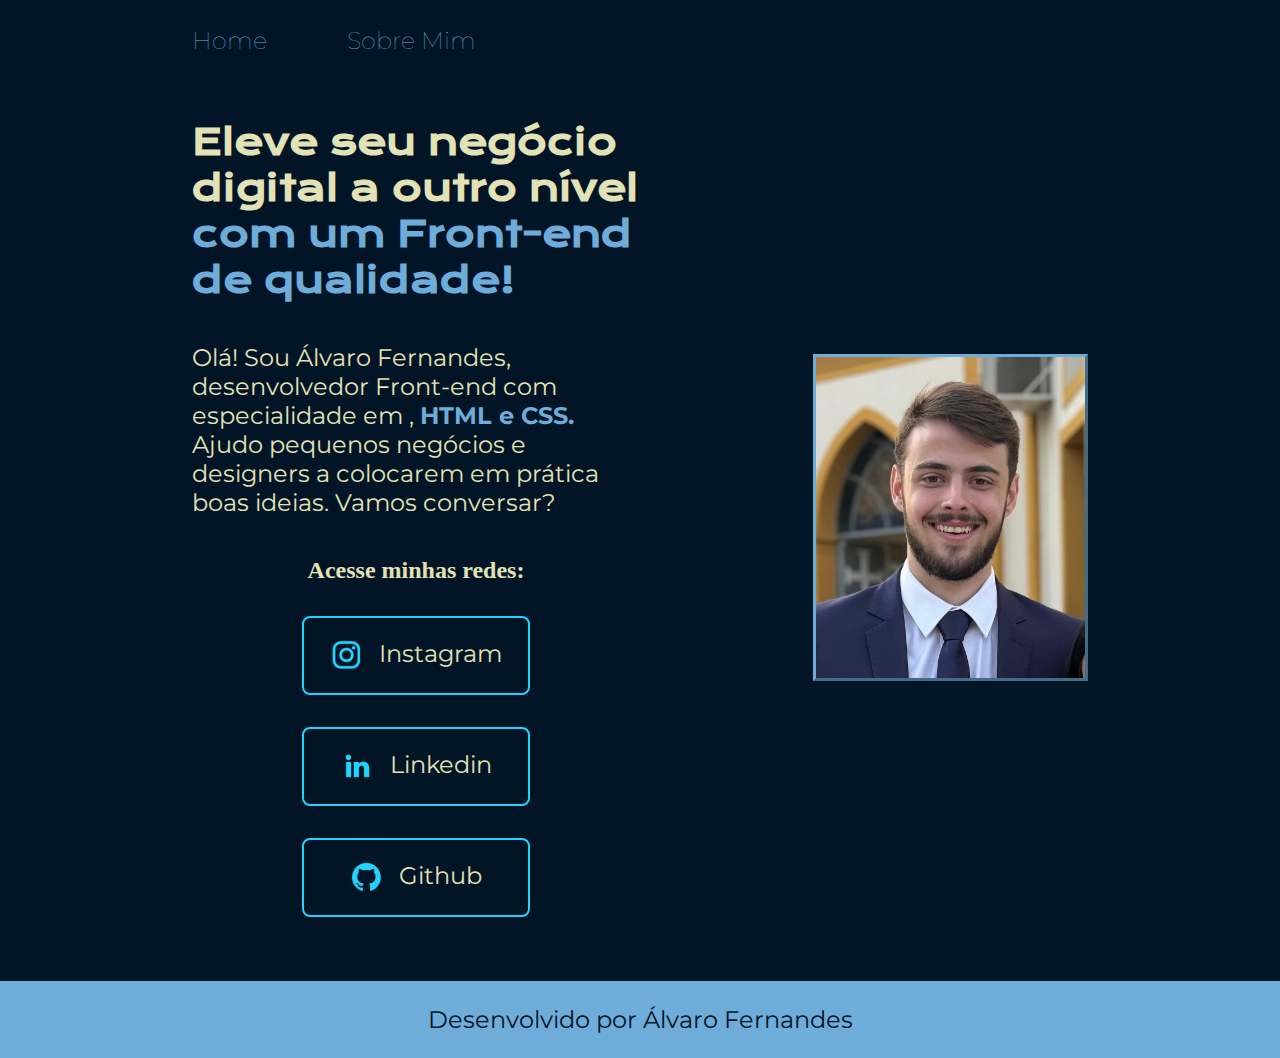
<file: index.html>
<!DOCTYPE html>
<html lang="pt-br">
<head>
    <meta charset="UTF-8">
    <meta name="viewport" content="width=device-width, initial-scale=1.0">
    <link href="./estilos/teste.css" rel="stylesheet" type="text/css">
    <title>Home</title>
</head>
<body>
    <header class="cabecalho">
        <nav class="cabecalho__menu">
            <a class="cabecalho__menu__links" href="index.html">Home</a>
            <a class="cabecalho__menu__links" href="sobre_mim.html">Sobre Mim</a>
        </nav>
    </header>

    <main class="apresentacao">
        <section class="apresentacao__conteudo">
            <h1 class="apresentacao__conteudo__titulo">Eleve seu negócio digital a outro nível <strong class="strong-h1">com um Front-end de qualidade!</strong></h1>
            <p class="apresentacao__conteudo__texto">Olá! Sou Álvaro Fernandes, desenvolvedor Front-end com especialidade em , <strong class="strong-h1">HTML e CSS.</strong> Ajudo pequenos negócios e designers a colocarem em prática boas ideias. Vamos conversar?</p>
        <div class="apresentacao__link">   
            <h2 class="apresentacao__link__subtitulo">Acesse minhas redes:</h2>
            <a class="apresentacao__links__navegacao" href="https://www.instagram.com/alvarolfernandes/">
                <img src="/img/instagram.png">
                Instagram
            </a>
            <a class="apresentacao__links__navegacao" href="https://www.linkedin.com/in/%C3%A1lvaro-fernandes-1466131a5/">
                <img src="/img/linkedin.png">
                Linkedin
            </a>    
            <a class="apresentacao__links__navegacao" href=https://github.com/alvaroldfernandes>
                <img src="/img/github.png">
                Github
            </a>             
        </div>     
        </section>
        <img class="minha_foto" src="./img/minha foto.jpg " alt="minha foto no documento">
    </main>
        

    <footer class="rodape">
        <p>Desenvolvido por Álvaro Fernandes</p>
    </footer>
    
</body>
</html>
</file>
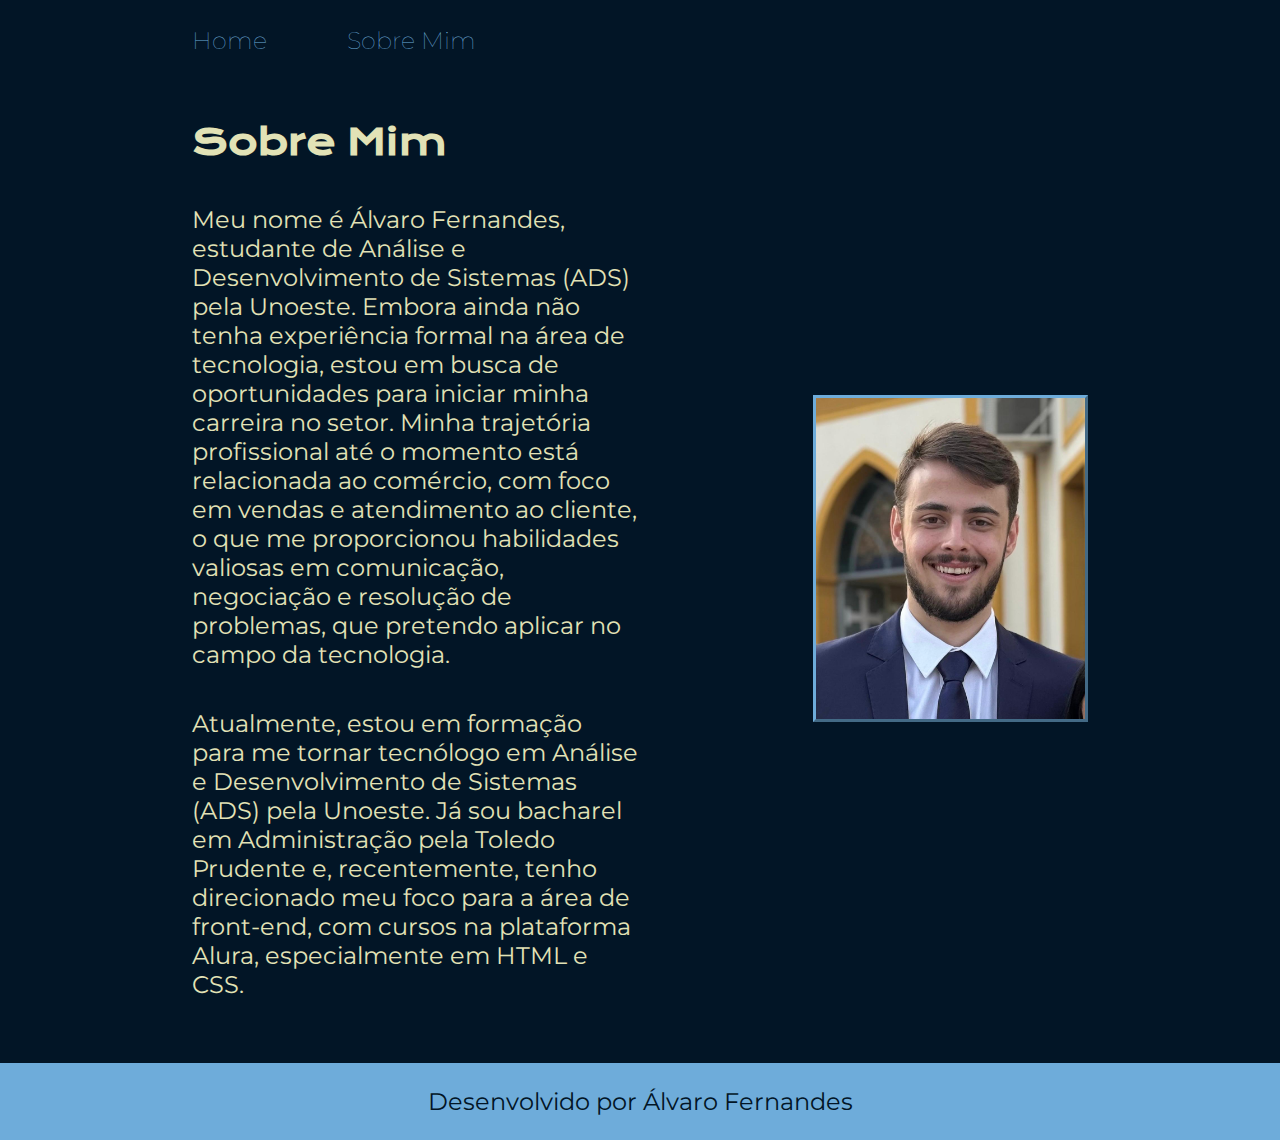
<file: sobre_mim.html>
<!DOCTYPE html>
<html lang="pt-br">
<head>
    <meta charset="UTF-8">
    <meta name="viewport" content="width=device-width, initial-scale=1.0">
    <link href="./estilos/teste.css" rel="stylesheet" type="text/css">
    <title>Sobre Mim</title>
</head>
<body>

    <header class="cabecalho">
        <nav class="cabecalho__menu">
            <a class="cabecalho__menu__links" href="index.html">Home</a>
            <a class="cabecalho__menu__links" href="sobre_mim.html">Sobre Mim</a>
        </nav>
    </header>

    <main class="apresentacao">
        <section class="apresentacao__conteudo">
            <h1 class="apresentacao__conteudo__titulo">Sobre Mim</h1>
            <p class="apresentacao__conteudo__texto">Meu nome é Álvaro Fernandes, estudante de Análise e Desenvolvimento de Sistemas (ADS) pela Unoeste. Embora ainda não tenha experiência formal na área de tecnologia, estou em busca de oportunidades para iniciar minha carreira no setor. Minha trajetória profissional até o momento está relacionada ao comércio, com foco em vendas e atendimento ao cliente, o que me proporcionou habilidades valiosas em comunicação, negociação e resolução de problemas, que pretendo aplicar no campo da tecnologia.</p>
            <p class="apresentacao__conteudo__texto">Atualmente, estou em formação para me tornar tecnólogo em Análise e Desenvolvimento de Sistemas (ADS) pela Unoeste. Já sou bacharel em Administração pela Toledo Prudente e, recentemente, tenho direcionado meu foco para a área de front-end, com cursos na plataforma Alura, especialmente em HTML e CSS.</p>

        </section>
        <img class="minha_foto" src="./img/minha foto.jpg " alt="minha foto no documento">

    </main>

    <footer class="rodape">
        <p>Desenvolvido por Álvaro Fernandes</p>
    </footer>

</body>
</html>
</file>
<file: estilos/teste.css>
@import url('https://fonts.googleapis.com/css2?family=Krona+One&family=Montserrat&display=swap');

:root
{
    --cor-primaria: #021526;
    --cor-segundaria: #E2E2B6;
    --cor-terciaria: #6EACDA;
    --cor-hover: #03346E;
    --font-primaria: "Krona One", sans-serif;
    --font-secundaria: "Montserrat", sans-serif;
}

*
{
    margin: 0;
    padding: 0;
}

body
{
    box-sizing: border-box; /* não deixa o cnteudo sair do tamanho da tela */
    background-color: var(--cor-primaria);
    color: var(--cor-segundaria);
}

.cabecalho
{
    padding-left: 15%;
    padding-top: 2%;


}
.cabecalho__menu
{
    display: flex;
    gap: 80px;
}
.cabecalho__menu__links
{
    font-family: var(--font-secundaria);
    font-size: 1.5rem;
    font-weight: 60;
    color: var(--cor-terciaria);
    text-decoration: none;


}


.apresentacao
{
    display: flex;
    padding: 5% 15%;
    justify-content: space-between;
    align-items: center;
    gap: 82px;
   
}
.apresentacao__conteudo
{
    width: 50%;
    display: flex;
    flex-direction: column;
    gap: 40px;
    
    
}

.apresentacao__conteudo__titulo
{
    font-size: 2.25rem;
    font-family: var(--font-primaria);

}

.strong-h1
{
    color: var(--cor-terciaria);



}

.apresentacao__conteudo__texto
{
    font-size: 1.5rem;
    font-family: var(--font-secundaria);

}

.minha_foto
{
    width: 30%;   
    border-style:outset;
    border-color: var(--cor-terciaria);
    

}

.apresentacao__link
{
    display: flex;
    flex-direction: column;
    justify-content: space-between;
    align-items: center;
    gap: 32px;
}

.apresentacao__link_subtitulo
{
    font-family: var(--font-primaria);
    font-size: 1.5rem;
    font-weight: 400;
}

.apresentacao__links__navegacao
{
    display: flex;
    justify-content: center;
    gap: 16px;
    width: 50%;
    text-align: center;
    border-radius: 8px;
    font-size: 1.5rem;
    padding-top: 21.5px;
    padding-bottom: 21.5px;
    text-decoration: none;
    color: var(--cor-segundaria);
    font-family: var(--font-secundaria);
    font-weight: 600px;
    border: 2px solid #22d4fd;    
}

.apresentacao__links__navegacao:hover
{
    background-color: var(--cor-hover);
}

.rodape
{
    color: var(--cor-primaria);
    background-color: var(--cor-terciaria);
    padding: 24px;
    text-align: center;
    font-family: var(--font-secundaria);
    font-size: 1.5rem;
    font-weight: 400px;
}

@media(max-width: 1200px)
{
    .cabecalho
    {
        padding-top: 10%; 
       
     }

    .cabecalho__menu
    {
        justify-content: center;
        padding-right: 20%;
        
        
        
       
    }
   
    .apresentacao
    {
        flex-direction: column-reverse;
        padding: 5%;


    }
    .apresentacao__conteudo
    {
        width: auto;




    }
    .minha_foto
    {
        width: 60%;



    }

 



}
</file>
